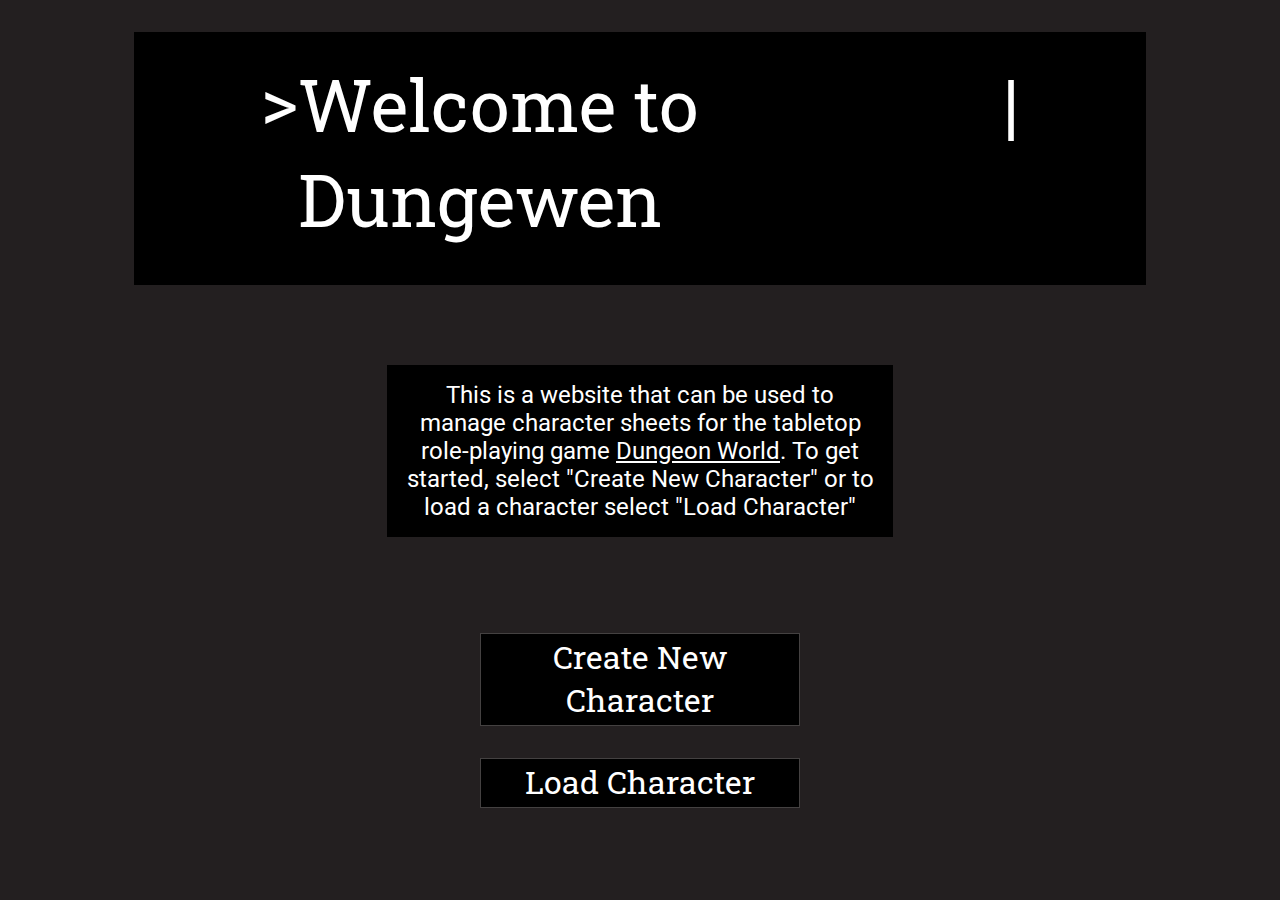
<file: index.html>
<!DOCTYPE html>
<html lang="en">
<head>
    <meta charset="UTF-8">
    <meta http-equiv="X-UA-Compatible" content="IE=edge">
    <meta name="viewport" content="width=device-width, initial-scale=1.0">
    <title>Dungewen</title>
    <link rel="stylesheet" href="style.css">
    <link rel="preconnect" href="https://fonts.googleapis.com">
    <link rel="preconnect" href="https://fonts.gstatic.com" crossorigin>
    <link href="https://fonts.googleapis.com/css2?family=Roboto+Slab:wght@800&display=swap" rel="stylesheet">
    <link href="https://fonts.googleapis.com/css2?family=Roboto:wght@300&display=swap" rel="stylesheet">
</head>
<body>

    <div class="Title"> <div class="carrot">></div> Welcome to  Dungewen <span class="cursor">|</span> </div></div>

    <div class="textbox"> This is a website that can be used to manage character sheets for the tabletop role-playing game <a href="https://dungeon-world.com/">Dungeon World</a>. To get started, select "Create New Character" or to load a character select "Load Character" </div>
    <div id=buttoncontainer>
        <a href="charactercreator.html"><button type="button" class="menuButton">Create New Character</button></a>
        
        <button type="button" class="menuButton">Load Character</button>

    </div>
    
</body>
</html>
</file>
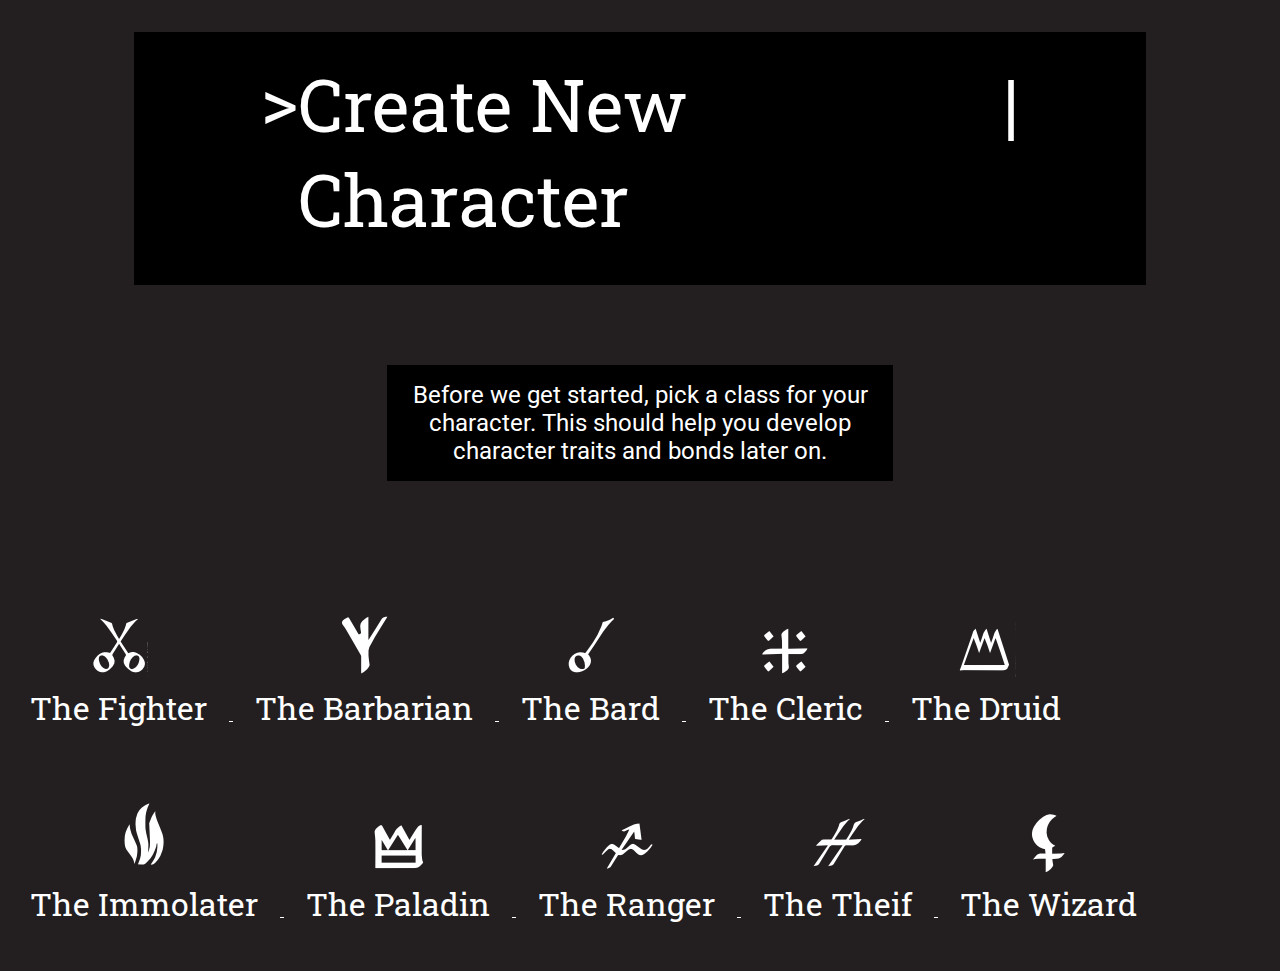
<file: charactercreator.html>
<!DOCTYPE html>
<html lang="en">
  <head>
    <meta charset="UTF-8" />
    <meta http-equiv="X-UA-Compatible" content="IE=edge" />
    <meta name="viewport" content="width=device-width, initial-scale=1.0" />
    <title>Dungwen Character Creator</title>
    <link rel="stylesheet" href="style.css" />
    <link rel="stylesheet" href="style.css" />
    <link rel="preconnect" href="https://fonts.googleapis.com" />
    <link rel="preconnect" href="https://fonts.gstatic.com" crossorigin />
    <link
      href="https://fonts.googleapis.com/css2?family=Roboto+Slab:wght@800&display=swap"
      rel="stylesheet"
    />
    <link
      href="https://fonts.googleapis.com/css2?family=Roboto:wght@300&display=swap"
      rel="stylesheet"
    />
  </head>
  <body>
    <div class="Title">
      <div class="carrot">></div> Create New Character <span class="cursor">|</span>
    </div>

    <div class="textbox">
      Before we get started, pick a class for your character. This should help
      you develop character traits and bonds later on.
    </div>

    <br />
    <div id="classButtonsContainer">
      <a href="Classes/fighter.html">
        <button type="button" class="classButton">
          <img src="resorces/fighter.png" alt="" />
          <div class="classtext">The Fighter</div>
        </button>
      </a>

      <a href="Classes/barbarian.html">
      <button type="button" class="classButton">
        <img src="resorces/barbarian.png" alt="" />
        <div class="classtext">The Barbarian</div>
      </button>
    </a>

    <a href="Classes/bard.html">
      <button type="button" class="classButton">
        <img src="resorces/bard.png" alt="" />
        <div class="classtext">The Bard</div>
      </button>
    </a>

    <a href="Classes/cleric.html">
      <button type="button" class="classButton">
        <img src="resorces/cleric.png" alt="" />
        <div class="classtext">The Cleric</div>
      </button>
    </a>


    <a href="Classes/druid.html">
      <button type="button" class="classButton">
        <img src="resorces/druid.png" alt="" />
        <div class="classtext">The Druid</div>
      </button>
    </a>

    <a href="Classes/immolater.html">
      <button type="button" class="classButton">
        <img src="resorces/immolater.png" alt="" />
        <div class="classtext">The Immolater</div>
      </button>
    </a>

    <a href="Classes/paladin.html">
      <button type="button" class="classButton">
        <img src="resorces/paladin.png" alt="" />
        <div class="classtext">The Paladin</div>
      </button>
    </a>

    <a href="Classes/ranger.html">
      <button type="button" class="classButton">
        <img src="resorces/ranger.png" alt="" />
        <div class="classtext">The Ranger</div>
      </button>
    </a>

    <a href="Classes/theif.html">
      <button type="button" class="classButton">
        <img src="resorces/thief.png" alt="" />
        <div class="classtext">The Theif</div>
      </button>
    </a>

    <a href="Classes/wizard.html">
      <button type="button" class="classButton">
        <img src="resorces/wizard.png" alt="" />
        <div class="classtext">The Wizard</div>
      </button>
    </a>
    </div>
  </body>
</html>
</file>
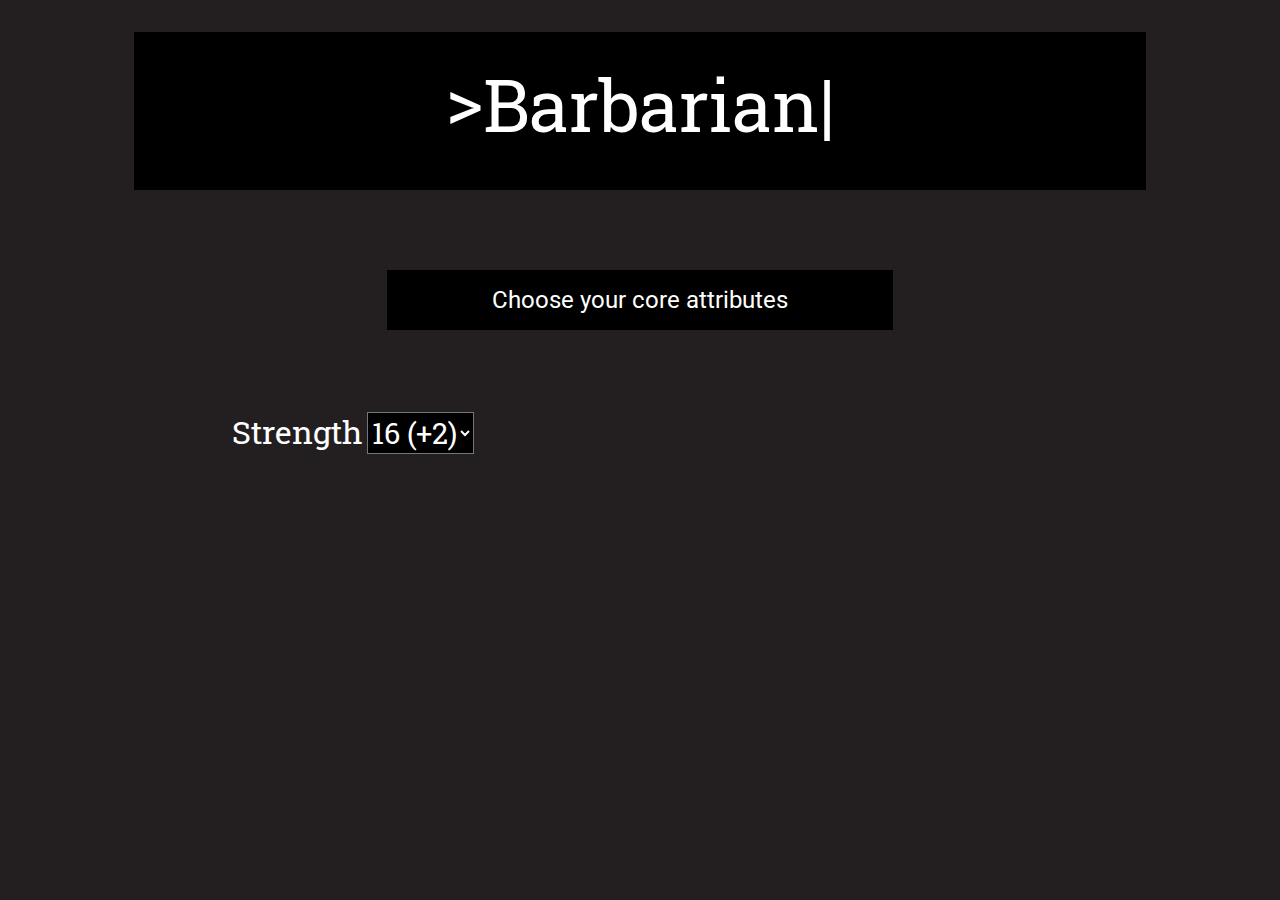
<file: Classes/barbarian.html>
<!DOCTYPE html>
<html>
  <header>
    <meta charset="UTF-8" />
    <meta http-equiv="X-UA-Compatible" content="IE=edge" />
    <meta name="viewport" content="width=device-width, initial-scale=1.0" />
    <title>Dungwen Character Creator</title>
    <link rel="stylesheet" href="../style.css" />
    <link rel="preconnect" href="https://fonts.googleapis.com" />
    <link rel="preconnect" href="https://fonts.gstatic.com" crossorigin />
    <link
      href="https://fonts.googleapis.com/css2?family=Roboto+Slab:wght@800&display=swap"
      rel="stylesheet"
    />
    <link
      href="https://fonts.googleapis.com/css2?family=Roboto:wght@300&display=swap"
      rel="stylesheet"
    />
  </header>
  <body>
    <div class="Title">
      <div class="carrot">></div>
      Barbarian<span class="cursor">|</span>
    </div>
    <div class="textbox">Choose your core attributes</div>
    <div class="stats-container">
    <label for="Strength">Strength</label>
    <select name="Strength" class="form-dropdown">
      <option value="16">16 (+2)</option>
      <option value="15">15 (+1)</option>
      <option value="13">13 (+1)</option>
      <option value="12">12 (-)</option>
      <option value="9">9 (-)</option>
      <option value="8">8 (-1)</option>
    </select>
    </div>
  </body>
</html>
</file>
<file: style.css>
body {
    background-color: rgb(35, 31, 32);
}
a{
    color:white;
    font-family: 'Roboto', sans-serif;
}



.Title{
    position: relative;
    display: flex;
    justify-content: center;
    align-items: flex-start;
    font-size: 4.5em;
    font-family: 'Roboto Slab', serif;
    text-align: baseline;
    color: white;
    background-color: rgb(0, 0, 0);
    margin: 32px 10%;
    padding-bottom: 3%;
    padding-top: 2%;
    padding-left: 10%;
    padding-right: 10%;
    top: 0px;
    animation: textbox-dropin 1s steps(200) 1;
    animation-timing-function:cubic-bezier(0.19, 1, 0.22, 1);
    
}

.carrot{
    position: relative;
    top: -5px;
}

.textbox{
    font-size: 1.5rem;
    justify-content: center;
    text-align: center;
    font-family: 'Roboto', sans-serif;
    color: white;
    background-color: rgb(0, 0, 0);
    padding: 1rem 1rem;
    margin: 5rem 30%;

}
@keyframes textbox-dropin{
    0%{
        top: -400px;
    }
    100%
    {
        top: 0px;
    }
}

label{
    font-family: 'Roboto Slab', sans-serif;
    color: white;
    font-size: 2rem;

}

.stats-container{
    margin: 0rem 14rem;
}

.form-dropdown{
    font-family: 'Roboto Slab', sans-serif;
    background-color: black;
    color: white;
    font-size: 1.8rem;
}

.classButton{
    background-color: rgb(35,31,32);
    display: inline-block;
    height: 150px;

    margin: 1rem;
    border: none;
}

.classtext{

    background-color: rgb(35,31,32);
}

.classButton:hover{
    box-shadow: 0 12px 16px 0 rgba(0,0,0,0.24), 0 17px 50px 0 rgba(0,0,0,0.19);
}

button{
    font-family: 'Roboto Slab', sans-serif;
    font-size: 2rem;
    background-color: black;
    text-decoration: none;
    color: white;
    transition-duration: 0.4s;
}

#buttoncontainer{
    margin-left: auto;
    margin-right: auto;
    align-items: center;
    width: min-content;
}

.menuButton{
    border: 0.1rem solid rgb(68, 65, 65);
    width: 20rem;
    margin: 1rem;
    padding-bottom: 4px;
}

@keyframes cursor-blink {
    0% {
      opacity: 0;
    }
    50%{
        opacity: 100;
    }
    100%{
        opacity: 0;
    }
  }
.cursor{
    font-size: 4.5rem;
    animation: cursor-blink 1s steps(200) infinite;
}

.menuButton:hover{
    background-color: white;
    color: black;
}
</file>
